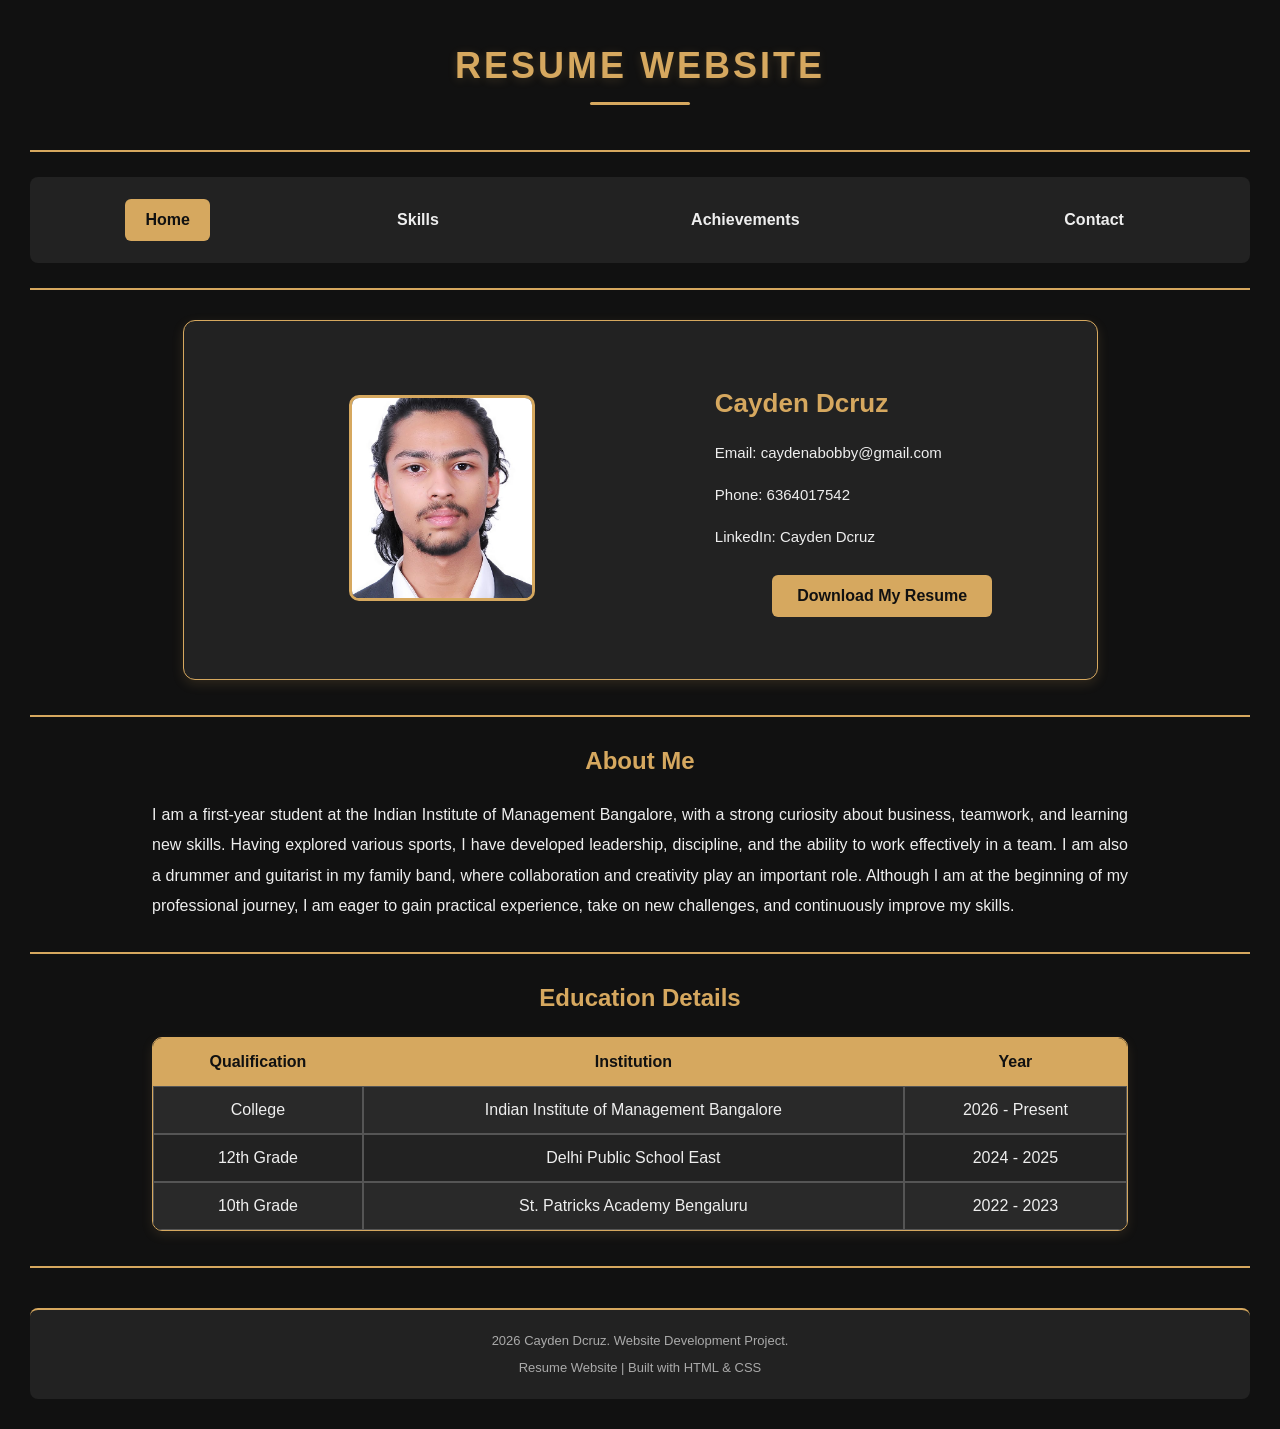
<file: index.html>
<!doctype html>
<html>

<head>
    <title>Home page</title>
    <link rel="stylesheet" href="style.css" />
</head>

<body>
    <h1>
        <a href="index.html">RESUME WEBSITE</a>
    </h1>
    <hr />
    <table class="navbar" width="100%" cellpadding="10">
        <tr align="center">
            <td><a href="index.html" class="active">Home</a></td>
            <td><a href="skills.html">Skills</a></td>
            <td><a href="achievements.html">Achievements</a></td>
            <td><a href="contact.html">Contact</a></td>
        </tr>
    </table>

    <hr />

    <table class="profile" width="100%" cellpadding="10">
        <tr>
            <td width="55%" align="center">
                <img src="./Images/Passport Size Photo.jpg" width="180" height="200" />
            </td>

            <td width="45%">
                <h2>Cayden Dcruz</h2>
                <p>Email: caydenabobby@gmail.com</p>
                <p>Phone: 6364017542</p>
                <p>LinkedIn: Cayden Dcruz</p>
                <div class="download-section">
                    <a href="CV/CV.pdf" download>Download My Resume</a>
                </div>
            </td>
        </tr>
    </table>

    <hr />

    <h2 align="center">About Me</h2>

    <p class="about-text">
        I am a first-year student at the Indian Institute of Management Bangalore,
        with a strong curiosity about business, teamwork, and learning new skills.
        Having explored various sports, I have developed leadership, discipline,
        and the ability to work effectively in a team. I am also a drummer and
        guitarist in my family band, where collaboration and creativity play an
        important role. Although I am at the beginning of my professional journey,
        I am eager to gain practical experience, take on new challenges, and
        continuously improve my skills.
    </p>
    <hr />

    <h2 align="center">Education Details</h2>

    <table class="education" cellpadding="10" cellspacing="0" align="center">
        <tr>
            <th>Qualification</th>
            <th>Institution</th>
            <th>Year</th>
        </tr>

        <tr>
            <td>College</td>
            <td>Indian Institute of Management Bangalore</td>
            <td>2026 - Present</td>
        </tr>

        <tr>
            <td>12th Grade</td>
            <td>Delhi Public School East</td>
            <td>2024 - 2025</td>
        </tr>

        <tr>
            <td>10th Grade</td>
            <td>St. Patricks Academy Bengaluru</td>
            <td>2022 - 2023</td>
        </tr>
    </table>

    <hr />

    <footer>
        <p>2026 Cayden Dcruz. Website Development Project.</p>
        <p>Resume Website | Built with HTML & CSS</p>
    </footer>

</body>

</html>
</file>
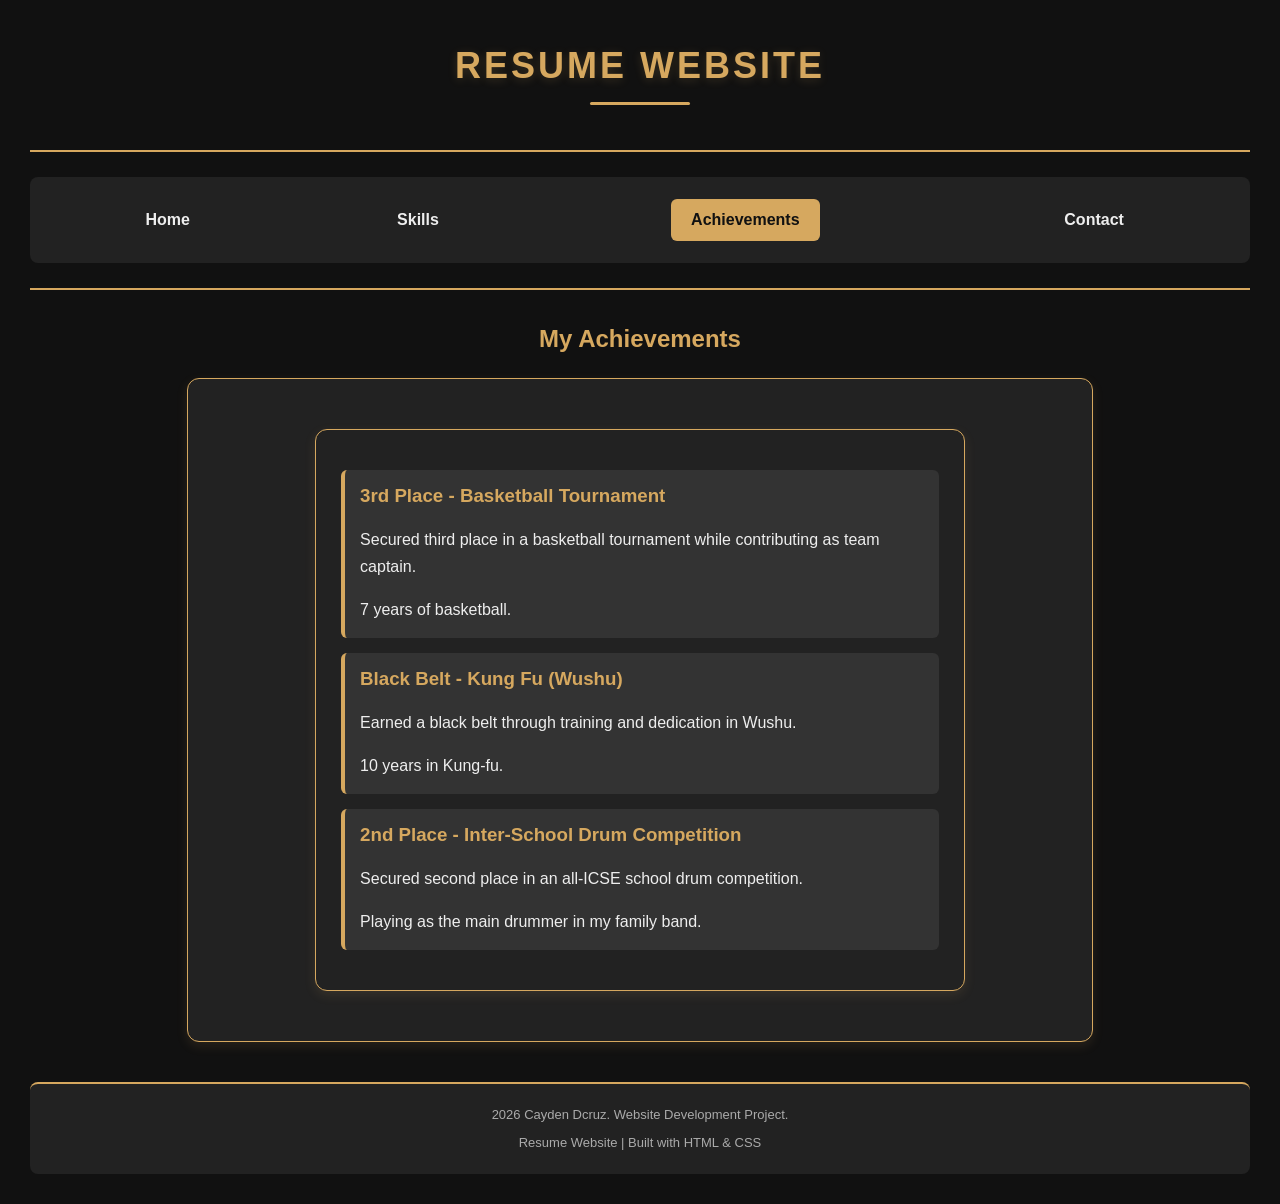
<file: achievements.html>
<!doctype html>
<html lang="en">

<head>
    <meta charset="UTF-8" />
    <meta name="viewport" content="width=device-width, initial-scale=1.0" />
    <link rel="stylesheet" href="style.css">
    <title>Achievements</title>
</head>

<body>
    <h1>
    <a href="index.html">RESUME WEBSITE</a>
    </h1>
    <hr />
    <table class="navbar" width="100%" cellpadding="10">
        <tr align="center">
            <td><a href="index.html">Home</a></td>
            <td><a href="skills.html">Skills</a></td>
            <td><a href="achievements.html" class="active">Achievements</a></td>
            <td><a href="contact.html">Contact</a></td>
        </tr>
    </table>

    <hr />

    <h2 class="page-heading">My Achievements</h2>

    <div class="content-box">
        <div class="content-box">

            <div class="achievement">
                <h3>3rd Place - Basketball Tournament</h3>
                <p>Secured third place in a basketball tournament while contributing as team captain.</p>
                <p>7 years of basketball.</p>
            </div>

            <div class="achievement">
                <h3>Black Belt - Kung Fu (Wushu)</h3>
                <p>Earned a black belt through training and dedication in Wushu.</p>
                <p>10 years in Kung-fu.</p>
            </div>

            <div class="achievement">
                <h3>2nd Place - Inter-School Drum Competition</h3>
                <p>Secured second place in an all-ICSE school drum competition.</p>
                <p>Playing as the main drummer in my family band.</p>
            </div>

        </div>
    </div>
    <footer>
        <p>2026 Cayden Dcruz. Website Development Project.</p>
        <p>Resume Website | Built with HTML & CSS</p>
    </footer>
</body>

</html>
</file>
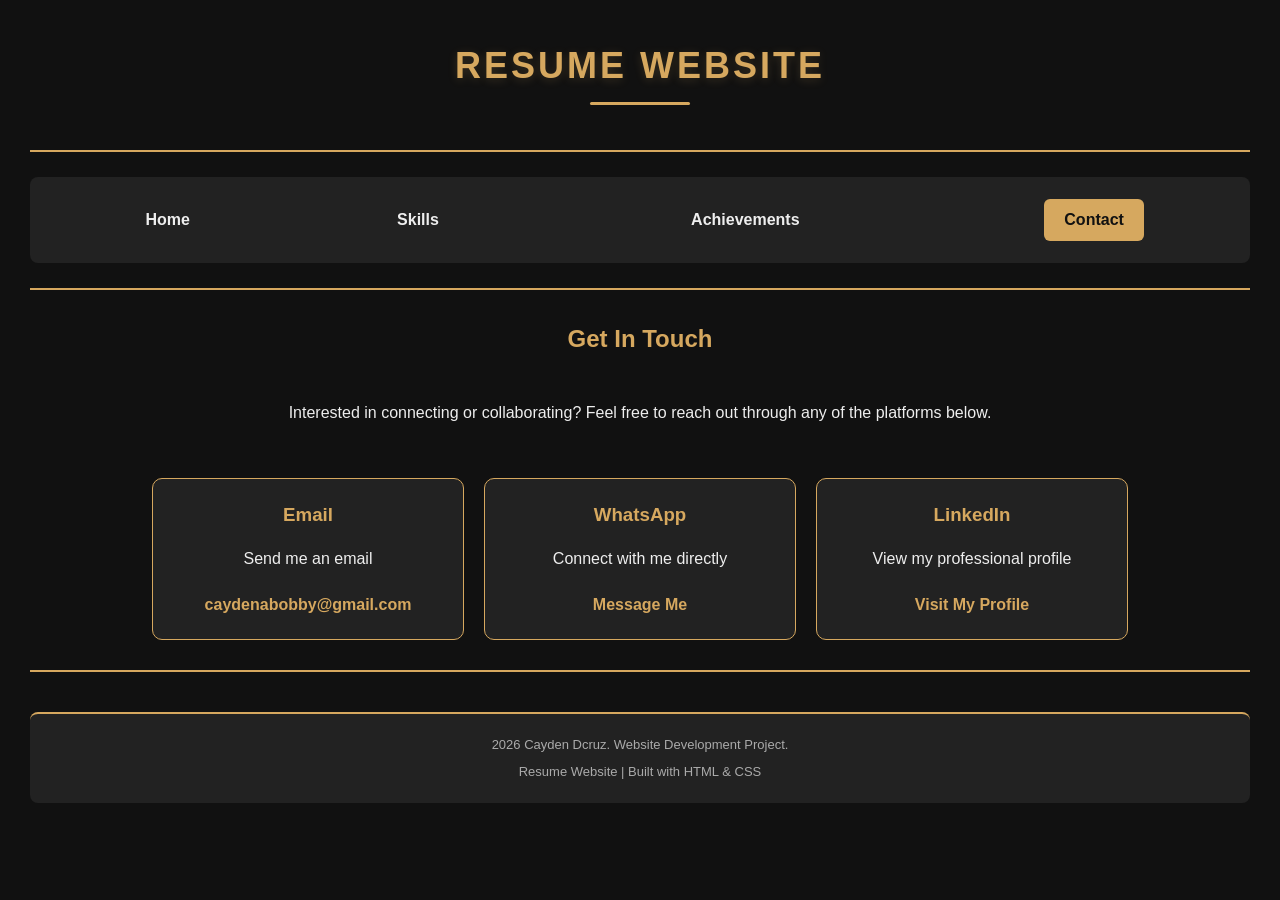
<file: contact.html>
<!DOCTYPE html>
<html lang="en">

<head>
    <meta charset="UTF-8">
    <meta name="viewport" content="width=device-width, initial-scale=1.0">
    <link rel="stylesheet" href="style.css">
    <title>My Contact Page</title>
</head>

<body>

    <h1>
    <a href="index.html">RESUME WEBSITE</a>
    </h1>
    <hr>
    <table class="navbar" width="100%" cellpadding="10">
        <tr align="center">
            <td><a href="index.html">Home</a></td>
            <td><a href="skills.html">Skills</a></td>
            <td><a href="achievements.html">Achievements</a></td>
            <td><a href="contact.html" class="active">Contact</a></td>
        </tr>
        </tr>
    </table>
    <hr>
    <h2 class="page-heading">Get In Touch</h2>

    <div class="contact-container">

    <p class="contact-intro">
        Interested in connecting or collaborating?
        Feel free to reach out through any of the platforms below.
    </p>

    <div class="contact-card">
        <h3>Email</h3>
        <p>Send me an email</p>
        <a href="mailto:caydenabobby@gmail.com" target="_blank">
            caydenabobby@gmail.com
        </a>
    </div>

    <div class="contact-card">
        <h3>WhatsApp</h3>
        <p>Connect with me directly</p>
        <a href="https://wa.me/916364017542" target="_blank">
            Message Me
        </a>
    </div>

    <div class="contact-card">
        <h3>LinkedIn</h3>
        <p>View my professional profile</p>
        <a href="https://www.linkedin.com/in/cayden-dcruz-0a4826433/" target="_blank">
            Visit My Profile
        </a>
    </div>

</div>
    <hr>

    <footer>
        <p>2026 Cayden Dcruz. Website Development Project.</p>
        <p>Resume Website | Built with HTML & CSS</p>
    </footer>

</body>

</html>
</file>
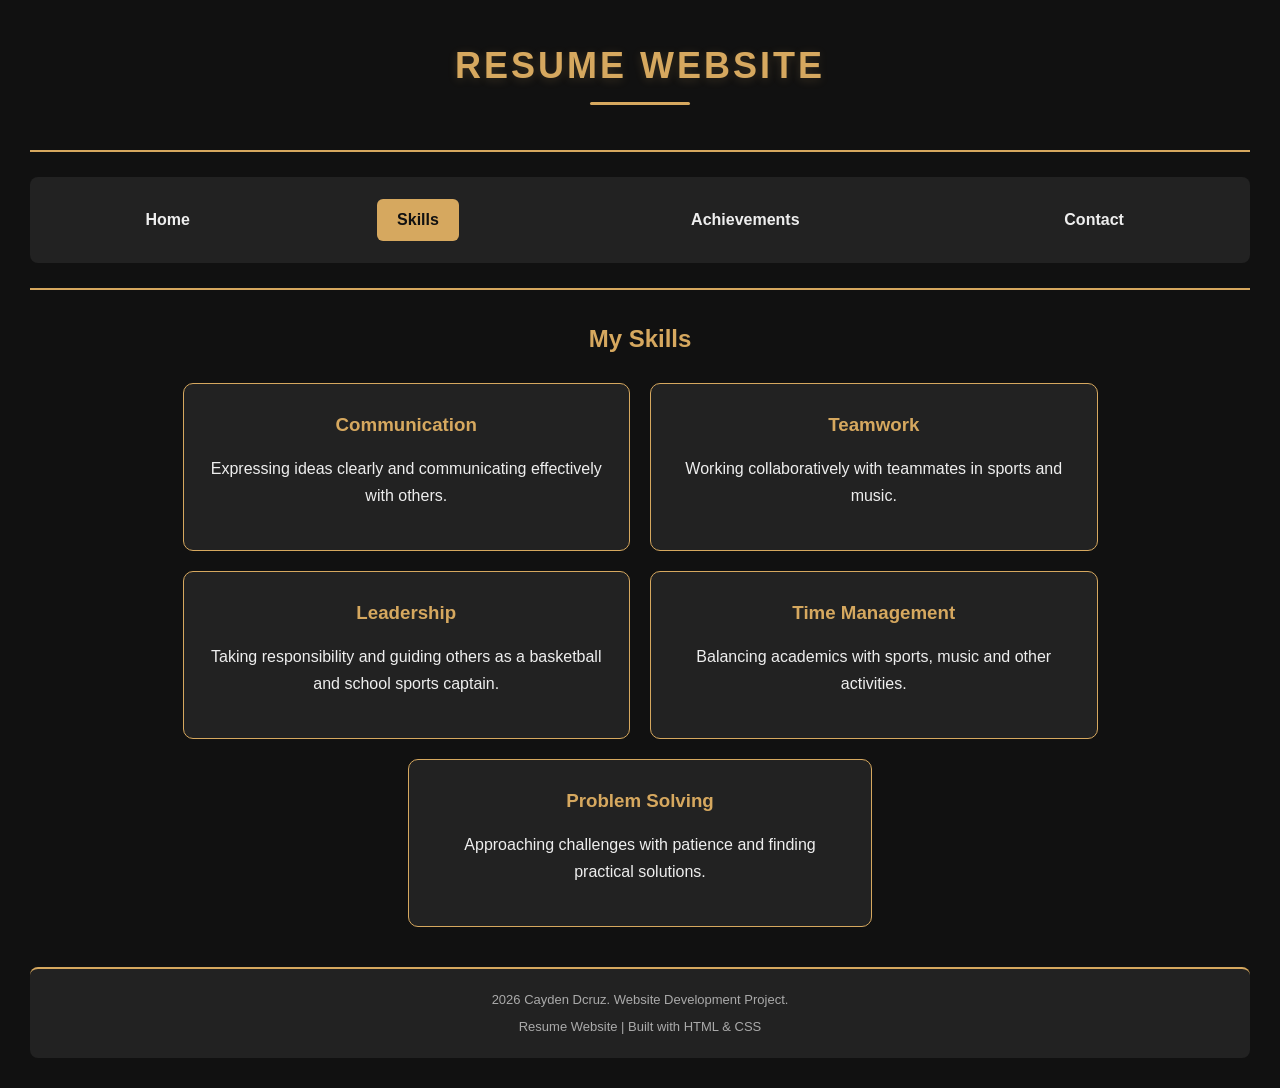
<file: skills.html>
<!doctype html>
<html lang="en">

<head>
    <meta charset="UTF-8" />
    <meta name="viewport" content="width=device-width, initial-scale=1.0" />
    <link rel="stylesheet" href="style.css">
    <title>My skills</title>
</head>

<body>
    <h1>
    <a href="index.html">RESUME WEBSITE</a>
    </h1>
    <hr />
    <table class="navbar" width="100%" cellpadding="10">
        <tr align="center">
            <td><a href="index.html">Home</a></td>
            <td><a href="skills.html" class="active">Skills</a></td>
            <td><a href="achievements.html">Achievements</a></td>
            <td><a href="contact.html">Contact</a></td>
        </tr>
    </table>
    <hr />
    <h2 class="page-heading">My Skills</h2>

    <div class="skill-grid">

    <div class="skill-card">
        <h3>Communication</h3>
        <p>Expressing ideas clearly and communicating effectively with others.</p>
    </div>

    <div class="skill-card">
        <h3>Teamwork</h3>
        <p>Working collaboratively with teammates in sports and music.</p>
    </div>

    <div class="skill-card">
        <h3>Leadership</h3>
        <p>Taking responsibility and guiding others as a basketball and school sports captain.</p>
    </div>

    <div class="skill-card">
        <h3>Time Management</h3>
        <p>Balancing academics with sports, music and other activities.</p>
    </div>

    <div class="skill-card">
        <h3>Problem Solving</h3>
        <p>Approaching challenges with patience and finding practical solutions.</p>
    </div>

</div>
    <footer>
        <p>2026 Cayden Dcruz. Website Development Project.</p>
        <p>Resume Website | Built with HTML & CSS</p>
    </footer>
</body>

</html>
</file>
<file: style.css>
body {
    background-color: #111111;
    font-family: Arial, sans-serif;
    margin: 30px;
    color: #eeeeee;
}

p {
    font-size: 16px;
    line-height: 1.7;
}

hr {
    border: 0;
    height: 2px;
    background-color: #d6a85f;
    margin: 25px 0;
}

h1 {
    color: #d6a85f;
    font-size: 36px;
    text-align: center;
    letter-spacing: 3px;
    padding: 15px;
    margin: 30px 0;
    text-shadow: 0 2px 10px rgba(214, 168, 95, 0.2);
}

h1::after {
    content: "";
    display: block;
    width: 100px;
    height: 3px;
    background-color: #d6a85f;
    margin: 15px auto 0;
    border-radius: 5px;
}

h1 a {
    color: #d6a85f;
    text-decoration: none;
    transition: 0.3s;
}

h1 a:hover {
    color: #eeeeee;
}

h2 {
    color: #d6a85f;
    text-align: center;
    margin-top: 30px;
    margin-bottom: 25px;
}

.page-heading {
    text-align: center;
    color: #d6a85f;
    margin-top: 35px;
    margin-bottom: 25px;
}

.navbar {
    background-color: #222222;
    border-radius: 8px;
    padding: 10px;
}

.navbar a {
    display: inline-block;
    color: #eeeeee;
    text-decoration: none;
    font-weight: bold;
    padding: 12px 20px;
    border-radius: 6px;
    transition: 0.3s;
}

.navbar a:hover {
    background-color: #d6a85f;
    color: #111111;
    transform: translateY(-3px);
}

.navbar a:active {
    transform: scale(0.95);
}

.navbar a.active {
    background-color: #d6a85f;
    color: #111111;
}

.profile {
    background-color: #222222;
    border: 1px solid #d6a85f;
    border-radius: 12px;
    padding: 15px;
    box-shadow: 0 4px 12px rgba(214, 168, 95, 0.15);

    width: 75%;
    margin: 30px auto 35px;
    box-sizing: border-box;

    animation: fadeIn 0.8s ease;
}

.profile td {
    padding: 20px 30px;
    vertical-align: middle;
}

.profile img {
    width: 180px;
    height: 200px;
    object-fit: cover;
    border-radius: 10px;
    border: 3px solid #d6a85f;
    transition: transform 0.3s ease;
}

.profile img:hover {
    transform: scale(1.04);
}

.profile h2 {
    text-align: left;
    font-size: 26px;
    color: #d6a85f;
    margin-bottom: 20px;
}

.profile p {
    font-size: 15px;
    line-height: 1.8;
    color: #eeeeee;
}

.about-text {
    width: 80%;
    max-width: 1000px;
    margin: 25px auto 30px;
    font-size: 16px;
    line-height: 1.9;
    text-align: justify;
}

.education {
    border-collapse: separate;
    border-spacing: 0;
    overflow: hidden;
    border-radius: 10px;
    border: 1px solid #d6a85f;
    background-color: #222222;

    margin: 25px auto 35px;
    width: 80%;

    box-shadow: 0 4px 12px rgba(214, 168, 95, 0.12);
    animation: fadeIn 0.8s ease;
}

.education th {
    background-color: #d6a85f;
    color: #111111;
    padding: 15px;
}

.education td {
    padding: 14px;
    border: 1px solid #555555;
    text-align: center;
}

.education tr:nth-child(even) {
    background-color: #292929;
}

.education tr:nth-child(odd) {
    background-color: #222222;
}

.education tr:hover {
    background-color: #333333;
}

ul,
ol {
    background-color: #222222;
    padding: 20px 20px 20px 45px;
    border-radius: 8px;
    line-height: 2;
}

.content-box {
    background-color: #222222;
    border: 1px solid #d6a85f;
    border-radius: 12px;
    padding: 25px;
    width: 70%;
    margin: 25px auto;

    box-shadow: 0 4px 12px rgba(214, 168, 95, 0.12);
    animation: fadeIn 0.8s ease;
}

.content-box li {
    padding: 8px;
    transition: 0.3s;
}

.content-box li:hover {
    color: #d6a85f;
    padding-left: 15px;
}

.achievement {
    background-color: #333333;
    border-left: 4px solid #d6a85f;
    padding: 15px;
    margin: 15px 0;
    border-radius: 6px;
    transition: transform 0.3s ease;
}

.achievement h3 {
    color: #d6a85f;
    margin-top: 0;
}

.achievement p {
    margin-bottom: 0;
}

.achievement:hover {
    transform: translateY(-5px);
}

.skill-grid {
    display: grid;
    grid-template-columns: repeat(2, 1fr);
    gap: 20px;
    width: 75%;
    margin: 30px auto;
}

.skill-card {
    background-color: #222222;
    border: 1px solid #d6a85f;
    border-radius: 10px;
    padding: 25px;
    text-align: center;
    transition: 0.3s;
}

.skill-card h3 {
    color: #d6a85f;
    margin-top: 5px;
}

.skill-card p {
    color: #eeeeee;
    line-height: 1.7;
}

.skill-card:hover {
    transform: translateY(-5px);
    box-shadow: 0 5px 15px rgba(214, 168, 95, 0.2);
}

.skill-card:last-child {
    grid-column: 1 / -1;
    width: 45%;
    justify-self: center;
}

.contact-container {
    display: flex;
    flex-wrap: wrap;
    justify-content: center;
    gap: 20px;

    width: 80%;
    max-width: 1000px;
    margin: 30px auto;
    text-align: center;
}

.contact-intro {
    width: 100%;
    margin-bottom: 30px;
    line-height: 1.8;
}

.contact-card {
    background-color: #222222;
    border: 1px solid #d6a85f;
    border-radius: 10px;
    padding: 25px;
    margin: 0;

    flex: 1;
    min-width: 200px;
    box-sizing: border-box;

    transition: 0.3s;
}

.contact-card h3 {
    color: #d6a85f;
    margin-top: 0;
}

.contact-card p {
    color: #eeeeee;
}

.contact-card a {
    display: inline-block;
    color: #d6a85f;
    text-decoration: none;
    font-weight: bold;
    margin-top: 8px;
}

.contact-card a:hover {
    color: #ffffff;
    text-decoration: underline;
}

.contact-card:hover {
    transform: translateY(-5px);
    box-shadow: 0 5px 15px rgba(214, 168, 95, 0.2);
}

.download-section {
    text-align: center;
    margin: 25px;
}

.download-section a {
    display: inline-block;
    background-color: #d6a85f;
    color: #111111;
    padding: 12px 25px;
    border-radius: 6px;
    text-decoration: none;
    font-weight: bold;
    transition: 0.3s;
}

.download-section a:hover {
    background-color: #eeeeee;
    transform: translateY(-3px);
}

footer {
    background-color: #222222;
    color: #aaaaaa;
    text-align: center;
    padding: 15px;
    margin-top: 40px;
    border-top: 2px solid #d6a85f;
    border-radius: 8px;
}

footer p {
    font-size: 13px;
    margin: 5px;
}

@keyframes fadeIn {
    from {
        opacity: 0;
        transform: translateY(15px);
    }

    to {
        opacity: 1;
        transform: translateY(0);
    }
}

@media screen and (max-width: 768px) {

    body {
        margin: 12px;
    }

    h1 {
        font-size: 25px;
    }

    .navbar {
        width: 100%;
        padding: 5px;
        box-sizing: border-box;
    }

    .navbar td {
        display: inline-block;
        padding: 5px;
    }

    .navbar a {
        padding: 10px;
        font-size: 13px;
    }

    .profile,
    .profile tbody,
    .profile tr,
    .profile td {
        display: block;
        width: 100%;
        box-sizing: border-box;
        text-align: center;
    }

    .profile {
        width: 100%;
    }

    .profile h2 {
        text-align: center;
    }

    .education {
        width: 100%;
        font-size: 12px;
    }

    .education th,
    .education td {
        padding: 7px;
    }

    .content-box,
    .contact-info {
        width: auto;
        margin: 20px 5px;
    }

    .about-text {
        width: 90%;
    }

    .skill-grid {
        grid-template-columns: 1fr;
        width: 90%;
    }

    .skill-card:last-child {
        width: 100%;
    }

    .contact-container {
        width: 90%;
    }

    .contact-card {
        flex: 1 1 100%;
    }
}


@media (prefers-reduced-motion: reduce) {
    * {
        animation: none !important;
        transition: none !important;
    }
}
</file>
